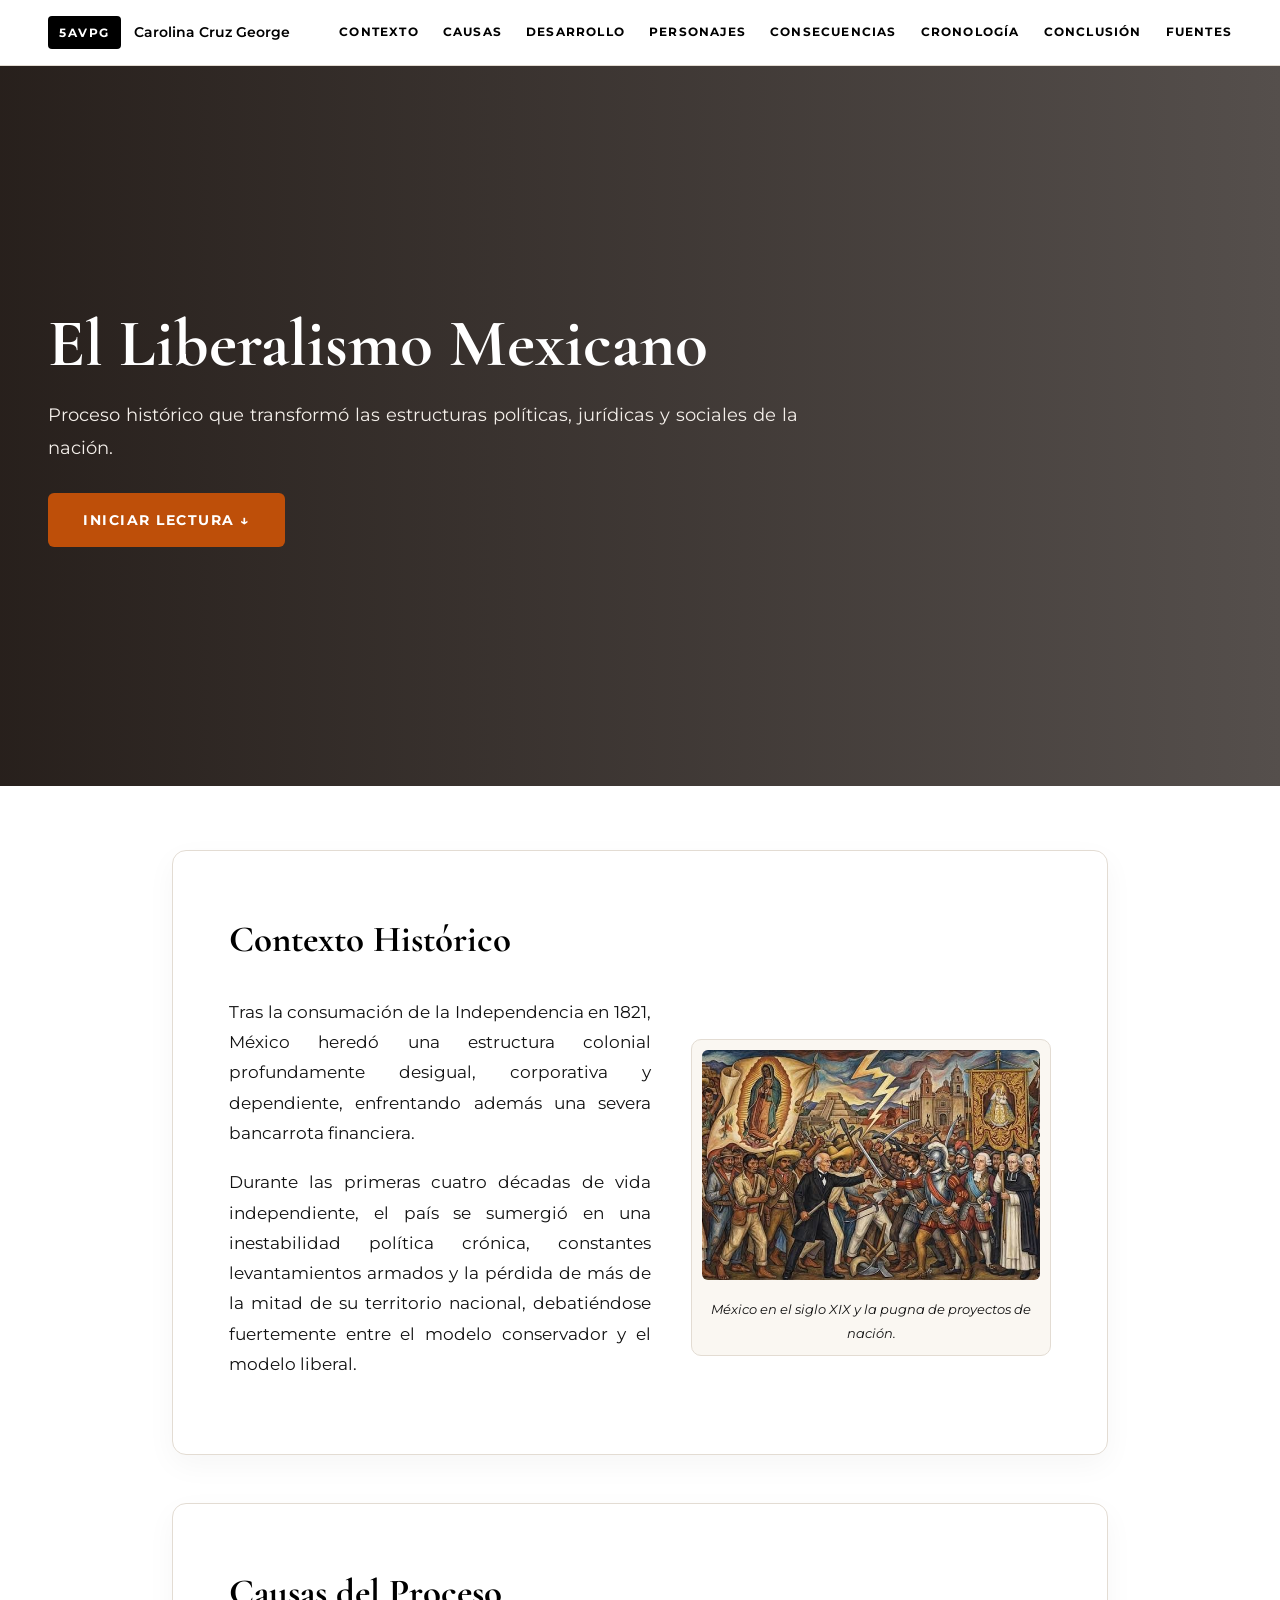
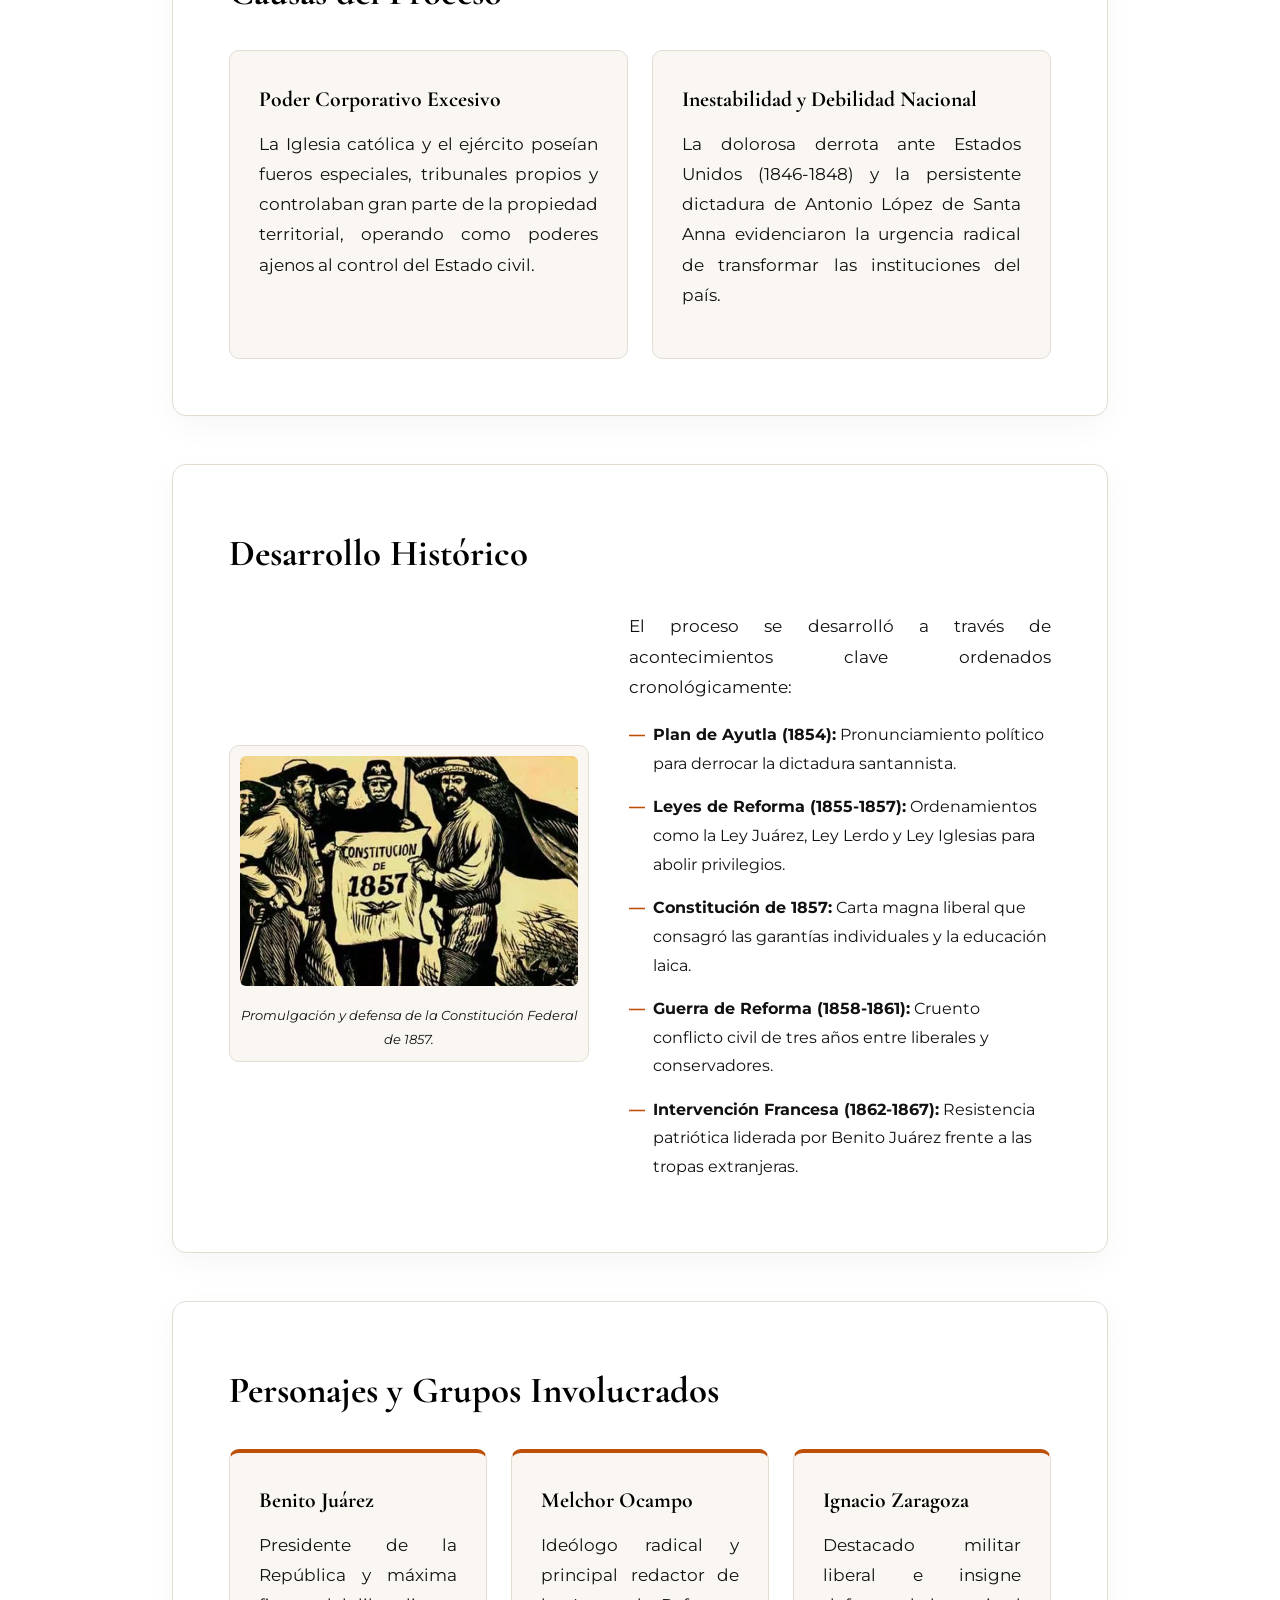
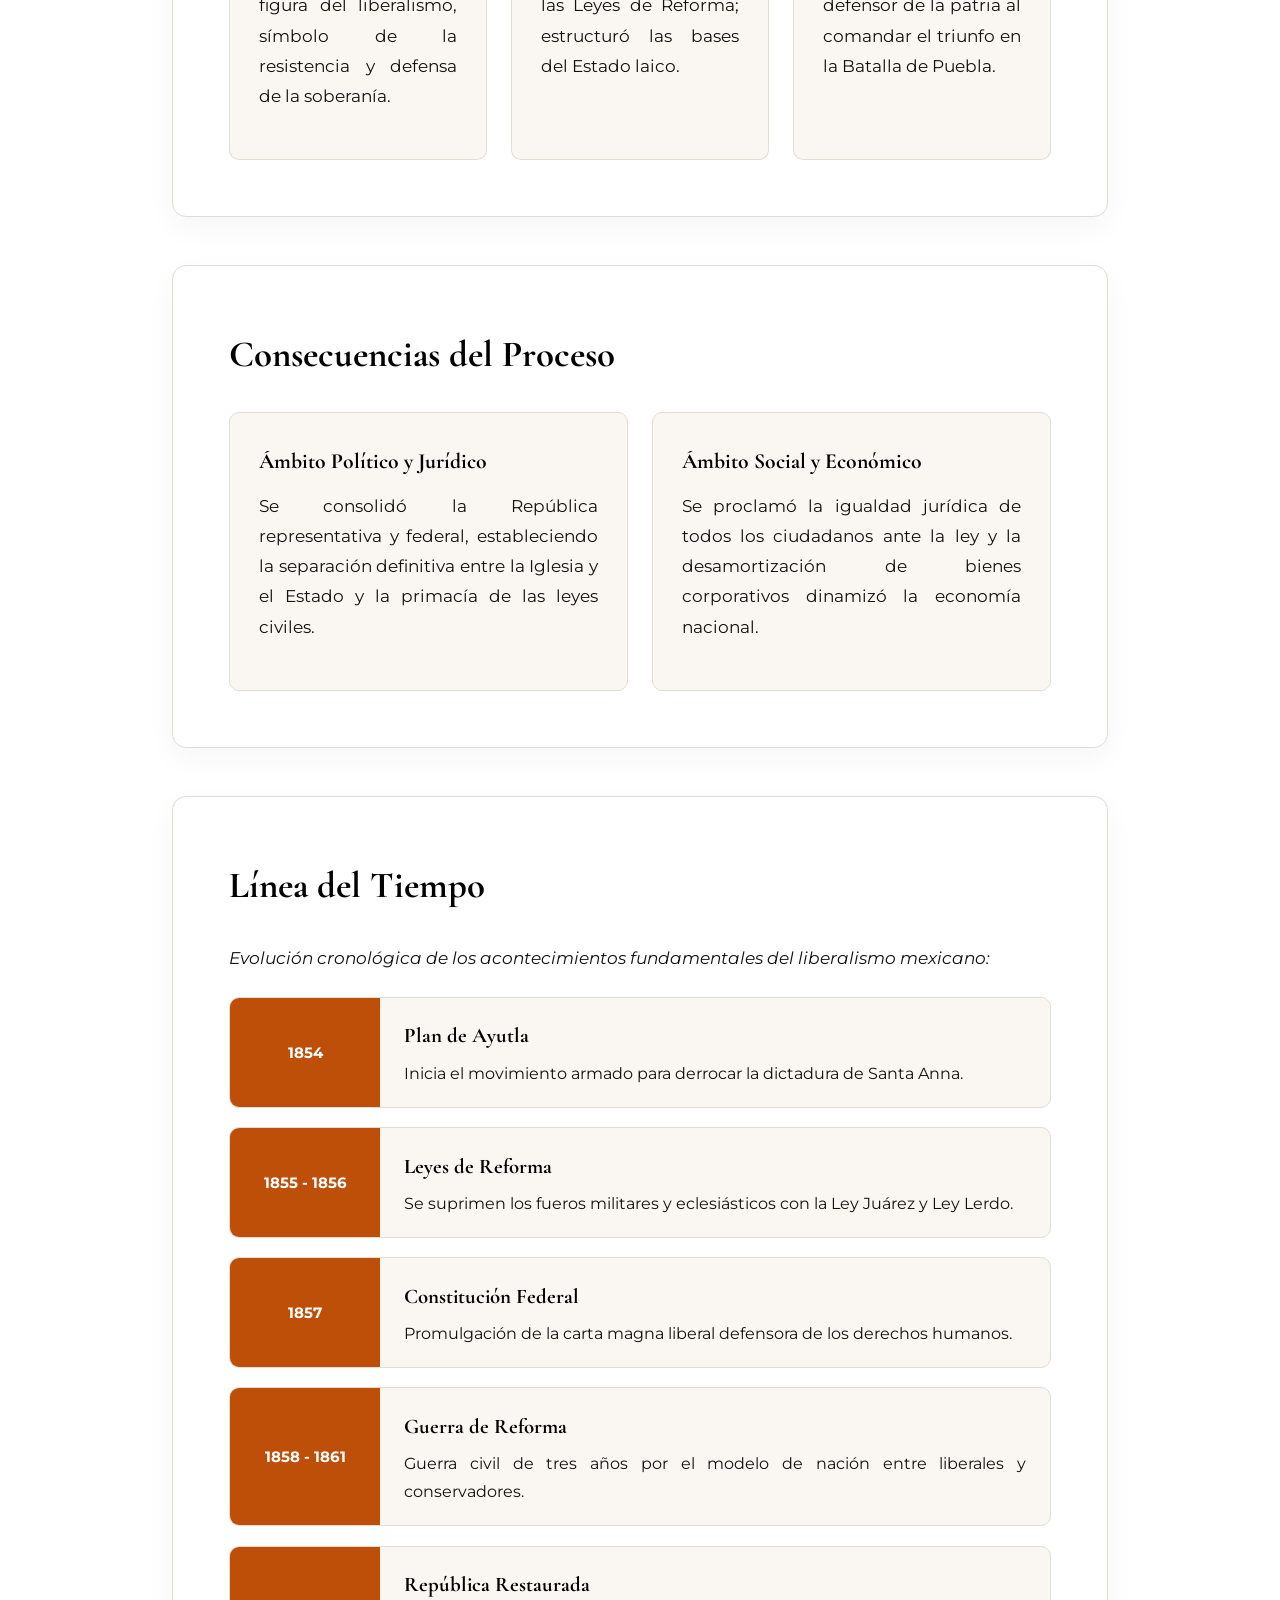
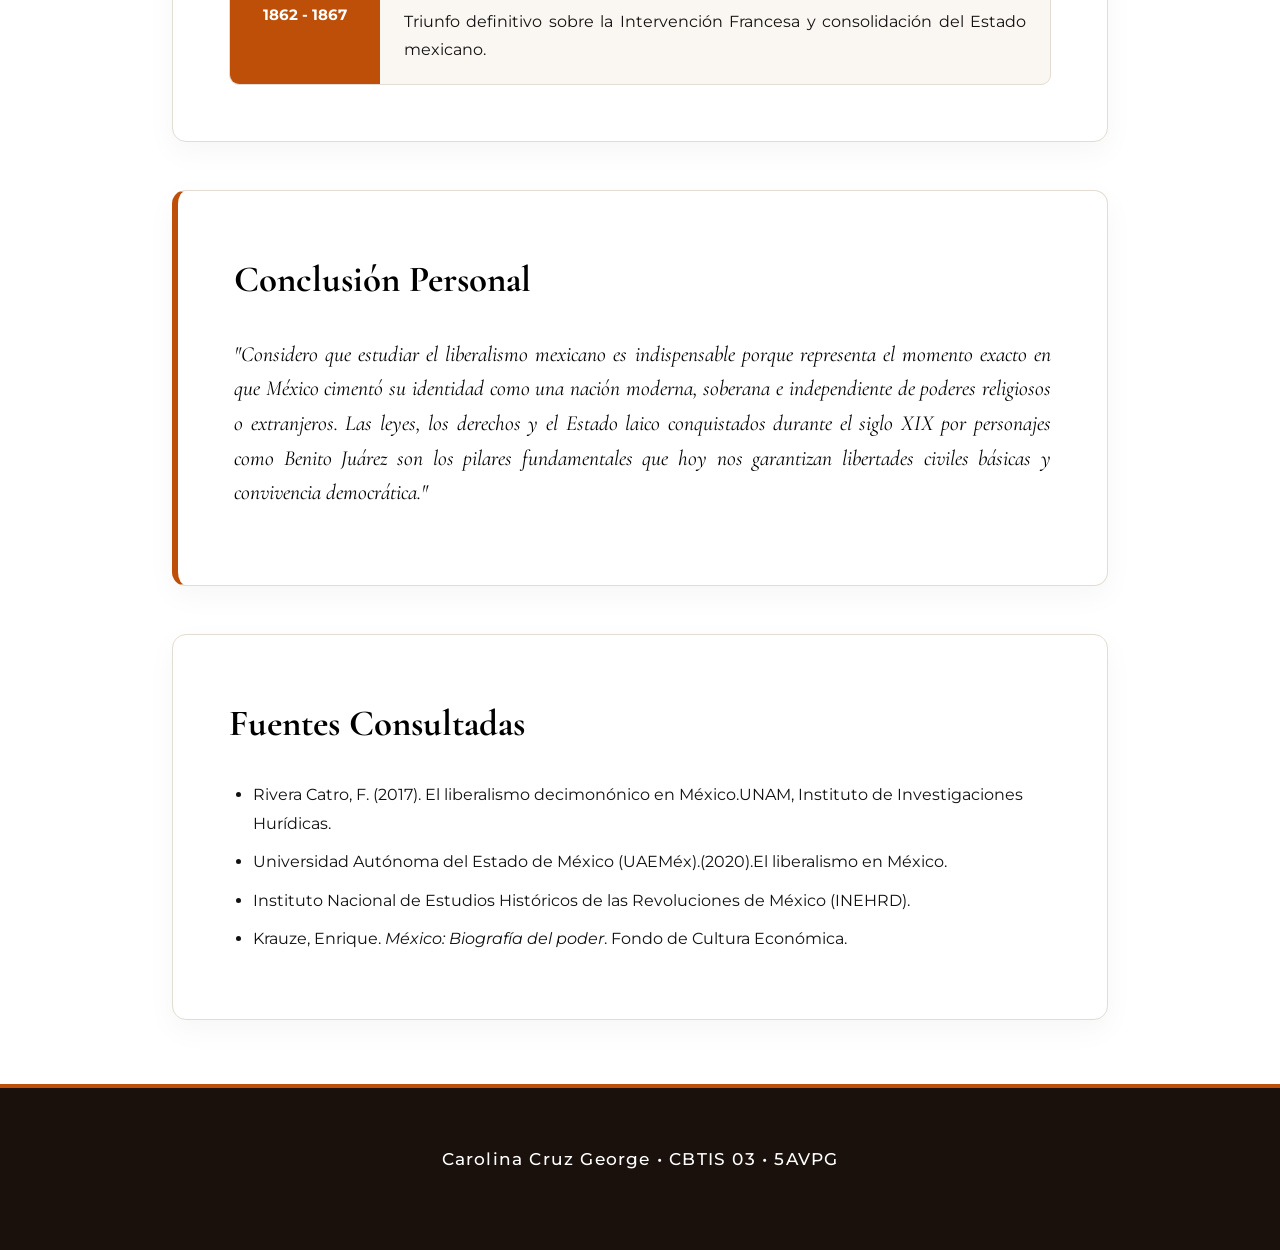
<file: index.html>
<!DOCTYPE html>
<html lang="es">
<head>
    <meta charset="UTF-8">
    <meta name="viewport" content="width=device-width, initial-scale=1.0">
  <head>
    <title>El Liberalismo Mexicano </title>  <head>
 
    <link rel="preconnect" href="https://fonts.googleapis.com">
    <link rel="preconnect" href="https://fonts.gstatic.com" crossorigin>
    <link href="https://fonts.googleapis.com/css2?family=Cormorant+Garamond:wght@600;700&family=Montserrat:wght@400;500;600;700&display=swap" rel="stylesheet">
    <link rel="stylesheet" href="style.css">
</head>
<body>

    <nav class="top-nav">
        <div class="nav-brand-left">
            <span class="school-tag">5AVPG</span>
            <span class="student-tag">Carolina Cruz George</span>
        </div>
        <div class="nav-links">
            <a href="#contexto">Contexto</a>
            <a href="#causas">Causas</a>
            <a href="#desarrollo">Desarrollo</a>
            <a href="#personajes">Personajes</a>
            <a href="#consecuencias">Consecuencias</a>
            <a href="#timeline">Cronología</a>
            <a href="#conclusion">Conclusión</a>
            <a href="#fuentes">Fuentes</a>
        </div>
    </nav>

    <header class="hero-library">
        <div class="hero-overlay">
            <div class="hero-content">
                <h1>El Liberalismo Mexicano</h1>
                <p>Proceso histórico que transformó las estructuras políticas, jurídicas y sociales de la nación.</p>
                

                <div class="hero-btn-wrap">
                    <a href="#contexto" class="btn-primary">Iniciar lectura &darr;</a>
                </div>
            </div>
        </div>
    </header>

   
    <main class="main-container">

        <section id="contexto" class="content-section">
            <h2>Contexto Histórico</h2>
            <div class="grid-layout">
                <div class="text-side">
                    <p>Tras la consumación de la Independencia en 1821, México heredó una estructura colonial profundamente desigual, corporativa y dependiente, enfrentando además una severa bancarrota financiera.</p>
                    <p>Durante las primeras cuatro décadas de vida independiente, el país se sumergió en una inestabilidad política crónica, constantes levantamientos armados y la pérdida de más de la mitad de su territorio nacional, debatiéndose fuertemente entre el modelo conservador y el modelo liberal.</p>
                </div>
                <div class="image-side">
                    <div class="img-frame">
                        <img src="img1.jpg" alt="Contexto histórico de México">
                        <span class="img-caption">México en el siglo XIX y la pugna de proyectos de nación.</span>
                    </div>
                </div>
            </div>
        </section>

    
        <section id="causas" class="content-section">
            <h2>Causas del Proceso</h2>
            <div class="cards-grid-2">
                <div class="info-card">
                    <h3>Poder Corporativo Excesivo</h3>
                    <p>La Iglesia católica y el ejército poseían fueros especiales, tribunales propios y controlaban gran parte de la propiedad territorial, operando como poderes ajenos al control del Estado civil.</p>
                </div>
                <div class="info-card">
                    <h3>Inestabilidad y Debilidad Nacional</h3>
                    <p>La dolorosa derrota ante Estados Unidos (1846-1848) y la persistente dictadura de Antonio López de Santa Anna evidenciaron la urgencia radical de transformar las instituciones del país.</p>
                </div>
            </div>
        </section>

        <section id="desarrollo" class="content-section">
            <h2>Desarrollo Histórico</h2>
            <div class="grid-layout reverse">
                <div class="image-side">
                    <div class="img-frame">
                        <img src="img2.jpeg" alt="Constitución de 1857">
                        <span class="img-caption">Promulgación y defensa de la Constitución Federal de 1857.</span>
                    </div>
                </div>
                <div class="text-side">
                    <p>El proceso se desarrolló a través de acontecimientos clave ordenados cronológicamente:</p>
                    <ul class="styled-list">
                        <li><strong>Plan de Ayutla (1854):</strong> Pronunciamiento político para derrocar la dictadura santannista.</li>
                        <li><strong>Leyes de Reforma (1855-1857):</strong> Ordenamientos como la Ley Juárez, Ley Lerdo y Ley Iglesias para abolir privilegios.</li>
                        <li><strong>Constitución de 1857:</strong> Carta magna liberal que consagró las garantías individuales y la educación laica.</li>
                        <li><strong>Guerra de Reforma (1858-1861):</strong> Cruento conflicto civil de tres años entre liberales y conservadores.</li>
                        <li><strong>Intervención Francesa (1862-1867):</strong> Resistencia patriótica liderada por Benito Juárez frente a las tropas extranjeras.</li>
                    </ul>
                </div>
            </div>
        </section>

       
        <section id="personajes" class="content-section">
            <h2>Personajes y Grupos Involucrados</h2>
            <div class="cards-grid-3">
                <div class="person-card">
                    <h3>Benito Juárez</h3>
                    <p>Presidente de la República y máxima figura del liberalismo, símbolo de la resistencia y defensa de la soberanía.</p>
                </div>
                <div class="person-card">
                    <h3>Melchor Ocampo</h3>
                    <p>Ideólogo radical y principal redactor de las Leyes de Reforma; estructuró las bases del Estado laico.</p>
                </div>
                <div class="person-card">
                    <h3>Ignacio Zaragoza</h3>
                    <p>Destacado militar liberal e insigne defensor de la patria al comandar el triunfo en la Batalla de Puebla.</p>
                </div>
            </div>
        </section>

        <section id="consecuencias" class="content-section">
            <h2>Consecuencias del Proceso</h2>
            <div class="cards-grid-2">
                <div class="info-card">
                    <h3>Ámbito Político y Jurídico</h3>
                    <p>Se consolidó la República representativa y federal, estableciendo la separación definitiva entre la Iglesia y el Estado y la primacía de las leyes civiles.</p>
                </div>
                <div class="info-card">
                    <h3>Ámbito Social y Económico</h3>
                    <p>Se proclamó la igualdad jurídica de todos los ciudadanos ante la ley y la desamortización de bienes corporativos dinamizó la economía nacional.</p>
                </div>
            </div>
        </section>

       
        <section id="timeline" class="content-section">
            <h2>Línea del Tiempo</h2>
            <p class="section-intro">Evolución cronológica de los acontecimientos fundamentales del liberalismo mexicano:</p>
            
            <div class="timeline-container">
                <div class="timeline-item">
                    <div class="t-badge">1854</div>
                    <div class="t-content">
                        <h4>Plan de Ayutla</h4>
                        <p>Inicia el movimiento armado para derrocar la dictadura de Santa Anna.</p>
                    </div>
                </div>
                <div class="timeline-item">
                    <div class="t-badge">1855 - 1856</div>
                    <div class="t-content">
                        <h4>Leyes de Reforma</h4>
                        <p>Se suprimen los fueros militares y eclesiásticos con la Ley Juárez y Ley Lerdo.</p>
                    </div>
                </div>
                <div class="timeline-item">
                    <div class="t-badge">1857</div>
                    <div class="t-content">
                        <h4>Constitución Federal</h4>
                        <p>Promulgación de la carta magna liberal defensora de los derechos humanos.</p>
                    </div>
                </div>
                <div class="timeline-item">
                    <div class="t-badge">1858 - 1861</div>
                    <div class="t-content">
                        <h4>Guerra de Reforma</h4>
                        <p>Guerra civil de tres años por el modelo de nación entre liberales y conservadores.</p>
                    </div>
                </div>
                <div class="timeline-item">
                    <div class="t-badge">1862 - 1867</div>
                    <div class="t-content">
                        <h4>República Restaurada</h4>
                        <p>Triunfo definitivo sobre la Intervención Francesa y consolidación del Estado mexicano.</p>
                    </div>
                </div>
            </div>
        </section>

        <section id="conclusion" class="content-section conclusion-box">
            <h2>Conclusión Personal</h2>
            <p class="conclusion-text">"Considero que estudiar el liberalismo mexicano es indispensable porque representa el momento exacto en que México cimentó su identidad como una nación moderna, soberana e independiente de poderes religiosos o extranjeros. Las leyes, los derechos y el Estado laico conquistados durante el siglo XIX por personajes como Benito Juárez son los pilares fundamentales que hoy nos garantizan libertades civiles básicas y convivencia democrática."</p>
        </section>

       
        <section id="fuentes" class="content-section">
            <h2>Fuentes Consultadas</h2>
            <ul class="sources-list">
                <li>Rivera Catro, F. (2017). El liberalismo decimonónico en México.UNAM, Instituto de Investigaciones Hurídicas.</li>
                <li>Universidad Autónoma del Estado de México (UAEMéx).(2020).El liberalismo en México.</li>
                <li>Instituto Nacional de Estudios Históricos de las Revoluciones de México (INEHRD).</li>
                <li>Krauze, Enrique. <em>México: Biografía del poder</em>. Fondo de Cultura Económica.</li>
            </ul>
        </section>

    </main>

    <!-- PIE DE PÁGINA -->
    <footer class="main-footer">
        <p> Carolina Cruz George &bull; CBTIS 03 &bull; 5AVPG</p>
    </footer>

</body>
</html>
</file>
<file: style.css>
:root {
    --bg-white: #FFFFFF;
    --card-bg: #FFFFFF;
    
    --text-black: #000000;     
    --text-dark: #111111;      
    --accent-bronze: #be4f09;  
    --box-bg: #FAF7F2;         
    --border-line: #E3DCD3;    
    
    --font-serif: 'Cormorant Garamond', Georgia, serif;
    --font-sans: 'Montserrat', -apple-system, sans-serif;
}

* {
    box-sizing: border-box;
    margin: 0;
    padding: 0;
}

body {
    background-color: var(--bg-white);
    color: var(--text-dark);
    font-family: var(--font-sans);
    font-size: 1rem;
    line-height: 1.8;
    scroll-behavior: smooth;
}


.top-nav {
    display: flex;
    justify-content: space-between;
    align-items: center;
    padding: 1rem 3rem;
    background-color: var(--bg-white);
    border-bottom: 1px solid var(--border-line);
    position: sticky;
    top: 0;
    z-index: 1000;
}

.nav-brand-left {
    display: flex;
    align-items: center;
    gap: 0.8rem;
}

.school-tag {
    font-family: var(--font-sans);
    font-size: 0.75rem;
    font-weight: 700;
    text-transform: uppercase;
    letter-spacing: 1.5px;
    background-color: var(--text-black);
    color: #FFFFFF;
    padding: 0.35rem 0.7rem;
    border-radius: 4px;
}

.student-tag {
    font-family: var(--font-sans);
    font-size: 0.85rem;
    font-weight: 600;
    color: var(--text-black);
}

.nav-links {
    display: flex;
    gap: 1.5rem;
    align-items: center;
}

.nav-links a {
    text-decoration: none;
    color: var(--text-black);
    font-family: var(--font-sans);
    font-size: 0.72rem;
    font-weight: 700;
    text-transform: uppercase;
    letter-spacing: 1.2px;
    transition: color 0.2s ease;
}

.nav-links a:hover {
    color: var(--accent-bronze);
}


.hero-library {
    background-image: url('https://images.unsplash.com/photo-1521587760476-6c12a4b040da?auto=format&fit=crop&w=1600&q=80');
    background-size: cover;
    background-position: center;
    min-height: 80vh;
    display: flex;
    align-items: center;
    position: relative;
}

.hero-overlay {
    position: absolute;
    top: 0;
    left: 0;
    width: 100%;
    height: 100%;
    background: linear-gradient(to right, rgba(28, 20, 16, 0.95) 0%, rgba(28, 20, 16, 0.75) 100%);
    display: flex;
    align-items: center;
    padding: 5rem 3rem;
}

.hero-content {
    max-width: 750px;
}

.hero-tag {
    font-size: 0.72rem;
    font-weight: 700;
    text-transform: uppercase;
    letter-spacing: 3px;
    color: #E2B083;
    display: block;
    margin-bottom: 1rem;
    font-family: var(--font-sans);
}

.hero-content h1 {
    font-family: var(--font-serif);
    font-size: clamp(2.8rem, 5.5vw, 4.2rem);
    color: #FFFFFF;
    font-weight: 700;
    line-height: 1.15;
    margin-bottom: 1rem;
}

.hero-content p {
    color: #F4EFEA;
    font-size: 1.15rem;
    margin-bottom: 1.8rem;
    font-family: var(--font-sans);
}

.hero-academic-solid {
    display: inline-flex;
    gap: 2rem;
    background: #1C1410;
    padding: 0.9rem 1.4rem;
    border-radius: 6px;
    border-left: 4px solid var(--accent-bronze);
    border-right: 1px solid rgba(255,255,255,0.1);
    border-top: 1px solid rgba(255,255,255,0.1);
    border-bottom: 1px solid rgba(255,255,255,0.1);
    margin-bottom: 2rem;
    font-size: 0.95rem;
    color: #FFFFFF;
    font-family: var(--font-sans);
}

.btn-primary {
    display: inline-block;
    background-color: var(--accent-bronze);
    color: white;
    padding: 0.9rem 2.2rem;
    border-radius: 6px;
    text-decoration: none;
    font-size: 0.85rem;
    font-weight: 700;
    text-transform: uppercase;
    letter-spacing: 1.5px;
    transition: background 0.2s ease;
    font-family: var(--font-sans);
}

.btn-primary:hover {
    background-color: #D26D31;
}


.main-container {
    max-width: 1000px;
    margin: 4rem auto;
    padding: 0 2rem;
}

.content-section {
    background-color: var(--card-bg);
    padding: 3.5rem;
    border-radius: 14px;
    margin-bottom: 3rem;
    border: 1px solid var(--border-line);
    box-shadow: 0 10px 30px rgba(0, 0, 0, 0.04);
}

.content-section h2 {
    font-family: var(--font-serif);
    font-size: 2.3rem;
    color: var(--text-black);
    margin-bottom: 1.5rem;
    font-weight: 700;
}

p {
    font-size: 1.05rem;
    color: var(--text-dark);
    margin-bottom: 1.2rem;
    text-align: justify;
    font-family: var(--font-sans);
}

.section-intro {
    font-style: italic;
    color: var(--text-dark);
    margin-bottom: 1.5rem;
    font-family: var(--font-sans);
}


.grid-layout {
    display: grid;
    grid-template-columns: 1fr 360px;
    gap: 2.5rem;
    align-items: center;
    margin-top: 1rem;
}

.grid-layout.reverse {
    grid-template-columns: 360px 1fr;
}

.img-frame {
    background: var(--box-bg);
    padding: 10px;
    border-radius: 10px;
    border: 1px solid var(--border-line);
    text-align: center;
}

.img-frame img {
    width: 100%;
    height: 230px;
    object-fit: cover;
    border-radius: 6px;
}

.img-caption {
    display: block;
    font-size: 0.82rem;
    color: var(--text-dark);
    margin-top: 8px;
    font-style: italic;
    font-family: var(--font-sans);
}


.cards-grid-2 {
    display: grid;
    grid-template-columns: repeat(auto-fit, minmax(280px, 1fr));
    gap: 1.5rem;
    margin-top: 1.5rem;
}

.cards-grid-3 {
    display: grid;
    grid-template-columns: repeat(auto-fit, minmax(230px, 1fr));
    gap: 1.5rem;
    margin-top: 1.5rem;
}

.info-card, .person-card {
    background-color: var(--box-bg);
    padding: 1.8rem;
    border-radius: 10px;
    border: 1px solid var(--border-line);
}

.person-card {
    border-top: 4px solid var(--accent-bronze);
}

.info-card h3, .person-card h3 {
    font-family: var(--font-serif);
    color: var(--text-black);
    font-size: 1.35rem;
    margin-bottom: 0.6rem;
}

.styled-list {
    list-style: none;
    margin-top: 0.5rem;
}

.styled-list li {
    position: relative;
    padding-left: 1.5rem;
    margin-bottom: 0.9rem;
    font-size: 1rem;
    color: var(--text-dark);
    font-family: var(--font-sans);
}

.styled-list li::before {
    content: "—";
    position: absolute;
    left: 0;
    color: var(--accent-bronze);
    font-weight: bold;
}


.timeline-container {
    display: flex;
    flex-direction: column;
    gap: 1.2rem;
    margin-top: 1.5rem;
}

.timeline-item {
    display: flex;
    align-items: stretch;
    background-color: var(--box-bg);
    border-radius: 10px;
    overflow: hidden;
    border: 1px solid var(--border-line);
}

.t-badge {
    background-color: var(--accent-bronze);
    color: white;
    font-weight: 700;
    font-size: 0.95rem;
    padding: 0 1.5rem;
    display: flex;
    align-items: center;
    justify-content: center;
    min-width: 150px;
    text-align: center;
    font-family: var(--font-sans);
}

.t-content {
    padding: 1.2rem 1.5rem;
}

.t-content h4 {
    font-family: var(--font-serif);
    color: var(--text-black);
    font-size: 1.3rem;
    margin-bottom: 0.3rem;
}

.t-content p {
    font-size: 0.98rem;
    margin-bottom: 0;
    font-family: var(--font-sans);
}


.conclusion-box {
    border-left: 6px solid var(--accent-bronze);
}

.conclusion-text {
    font-family: var(--font-serif);
    font-size: 1.35rem;
    font-style: italic;
    color: var(--text-black);
    line-height: 1.6;
    margin-bottom: 1.2rem;
}

.conclusion-author {
    font-size: 0.9rem;
    font-weight: 700;
    color: var(--accent-bronze);
    letter-spacing: 1px;
    font-family: var(--font-sans);
}

.sources-list {
    list-style: disc;
    margin-left: 1.5rem;
    margin-top: 1rem;
}

.sources-list li {
    font-size: 1rem;
    margin-bottom: 0.6rem;
    color: var(--text-dark);
    font-family: var(--font-sans);
}


.main-footer {
    text-align: center;
    padding: 3.5rem;
    background-color: #1A110D;
    color: #FFFFFF !important;
    margin-top: 4rem;
    font-size: 0.9rem;
    letter-spacing: 1.2px;
    border-top: 4px solid var(--accent-bronze);
    font-family: var(--font-sans);
    font-weight: 500;
}

.main-footer p {
    color: #FFFFFF !important;
    text-align: center;
}


@media (max-width: 900px) {
    .top-nav {
        flex-direction: column;
        gap: 1rem;
        padding: 1rem;
    }
    .nav-links {
        flex-wrap: wrap;
        justify-content: center;
        gap: 0.8rem;
    }
    .grid-layout, .grid-layout.reverse {
        grid-template-columns: 1fr;
    }
    .timeline-item {
        flex-direction: column;
    }
    .t-badge {
        padding: 0.8rem;
    }
    .hero-overlay {
        padding: 2.5rem 1.5rem;
    }
    .hero-academic-solid {
        flex-direction: column;
        gap: 0.5rem;
    }
}
</file>
